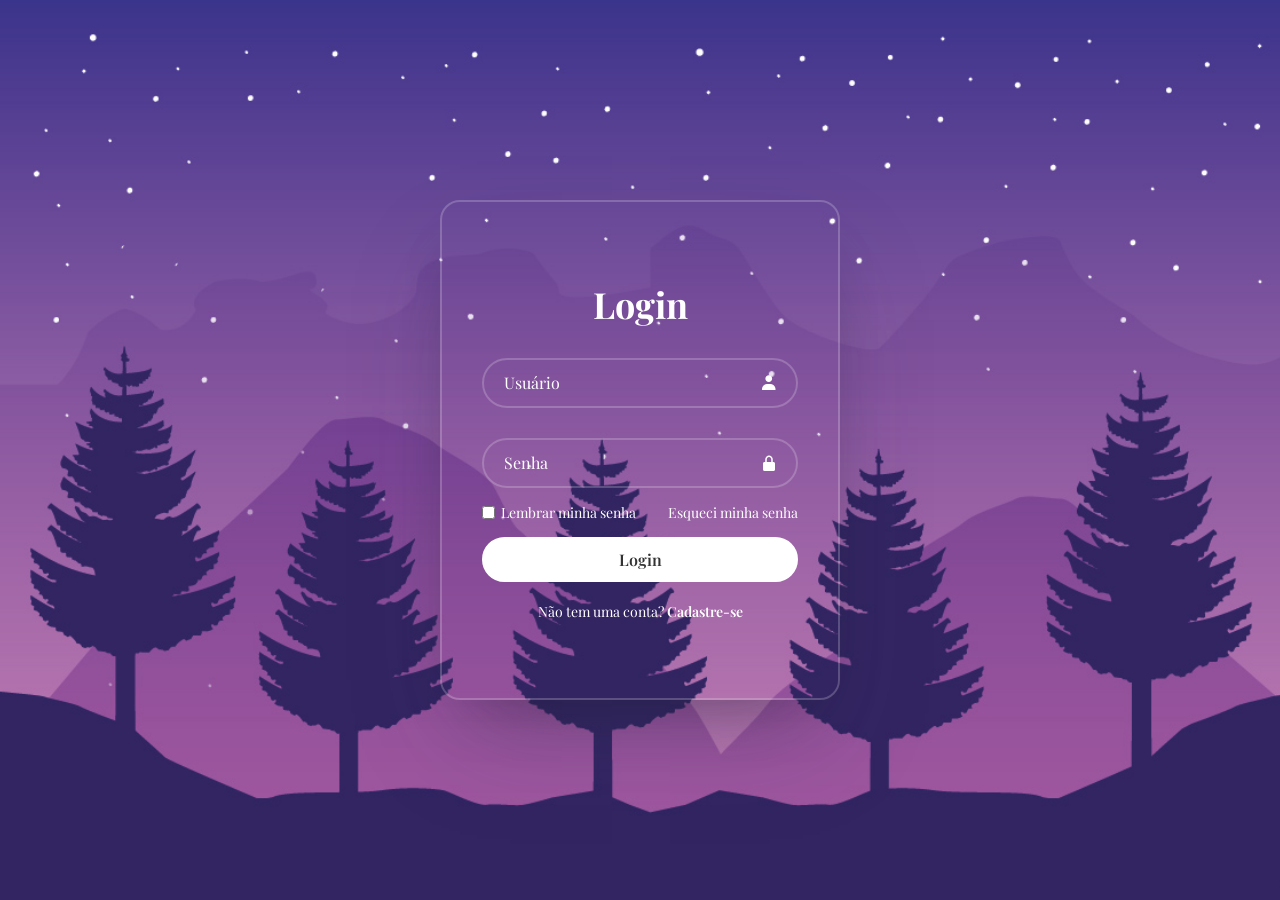
<file: index.html>
<!DOCTYPE html>
<html lang="pt-br">
<head>
    <meta charset="UTF-8">
    <meta name="viewport" content="width=device-width, initial-scale=1.0">
    <link href="https://unpkg.com/boxicons@2.1.4/css/boxicons.min.css" rel="stylesheet">
    <link rel="stylesheet" href="styles.css">
    <title>Tela de Login</title>
</head>
<body>
    <main class="container">
        <form>
            <h1>Login</h1>
            <div class="input-box">
                <input placeholder="Usuário">
                <i class="bx bxs-user"></i>
            </div>
            <div class="input-box">
                <input type="password" placeholder="Senha">
                <i class="bx bxs-lock-alt"></i>
            </div>

            <div class="remember-forgot">
                <label>
                <input type="checkbox">
                Lembrar minha senha
                 </label>
                 <a href="#">Esqueci minha senha</a>
            </div>

            <button type="submit">Login</button>

            <div class="register-link">
                <p>Não tem uma conta? <a href="#">Cadastre-se</a></p>
            </div>
        </form>
    </main>
</body>
</html>
</file>
<file: styles.css>
@import url('https://fonts.googleapis.com/css2?family=Playfair+Display:ital,wght@0,400..900;1,400..900&display=swap');

* {
    margin: 0;
    padding: 0;
    box-sizing: border-box;
    font-family: "Playfair Display", serif;
}

body {
    display: flex;
    justify-content: center;
    align-items: center;
    min-height: 100vh;
    background: url("img.jpg") no-repeat center center;
    background-size: cover;
    background-position: center;
}

.container {
    position: relative;
    width: 400px;
    height: 500px;
    display: flex;
    align-items: center;
    background-color: transparent;
    border: 2px solid rgba(255, 255, 255, 0.2);
    border-radius: 20px;
    color: #fff;
    padding: 30px 40px;
    box-shadow: 0 0 10px rgba(0, 0, 0, 0.2);
    box-shadow: rgba(50, 50, 93, 0.25) 0px 50px 100px -20px, rgba(0, 0, 0, 0.3) 0px 30px 60px -30px;
}

.container form {
    width: 100%;
}

.container h1 {
    font-size: 36px;
    text-align: center;
}

.input-box {
    position: relative;
    width: 100%;
    height: 50px;
    margin: 30px 0;
}

.input-box input {
    width: 100%;
    height: 100%;
    background-color: transparent;
    border: 2px solid rgba(255, 255, 255, 0.2);
    border-radius: 40px;
    outline: none;
    font-size: 16px;
    color: #fff;
    padding: 20px 45px 20px 20px;
}

.input-box input::placeholder {
    color: #fff;
}
.input-box i {
    position: absolute;
    right: 20px;
    top: 50%;
    transform: translateY(-50%);
    font-size: 18px;
    color: #fff;
}

.remember-forgot {
    display: flex;
    justify-content: space-between;
    align-items: center;
    margin: -15px 0 15px;
    font-size: 14px;
}

.remember-forgot label {
    display: flex;
    align-items: center;
    gap: 6px;
}

.remember-forgot a {
    color: #fff;
    text-decoration: none;
}

.remember-forgot a:hover {
    text-decoration: underline;
}

button {
    width: 100%;
    height: 45px;
    background-color: #fff;
    border: 2px solid #fff;
    border-radius: 40px;
    cursor: pointer;
    font-size: 16px;
    color: #333;
    font-weight: 600;
    transition: 0.2s;
}

button:hover {
    background-color: transparent;
    color: #fff;
}

.register-link {
    font-size: 14px;
    text-align: center;
    margin-top: 20px;
}

.register-link a {
    color: #fff;
    text-decoration: none;
    font-weight: 600;
}

.register-link a:hover {
    text-decoration: underline;
}
</file>
